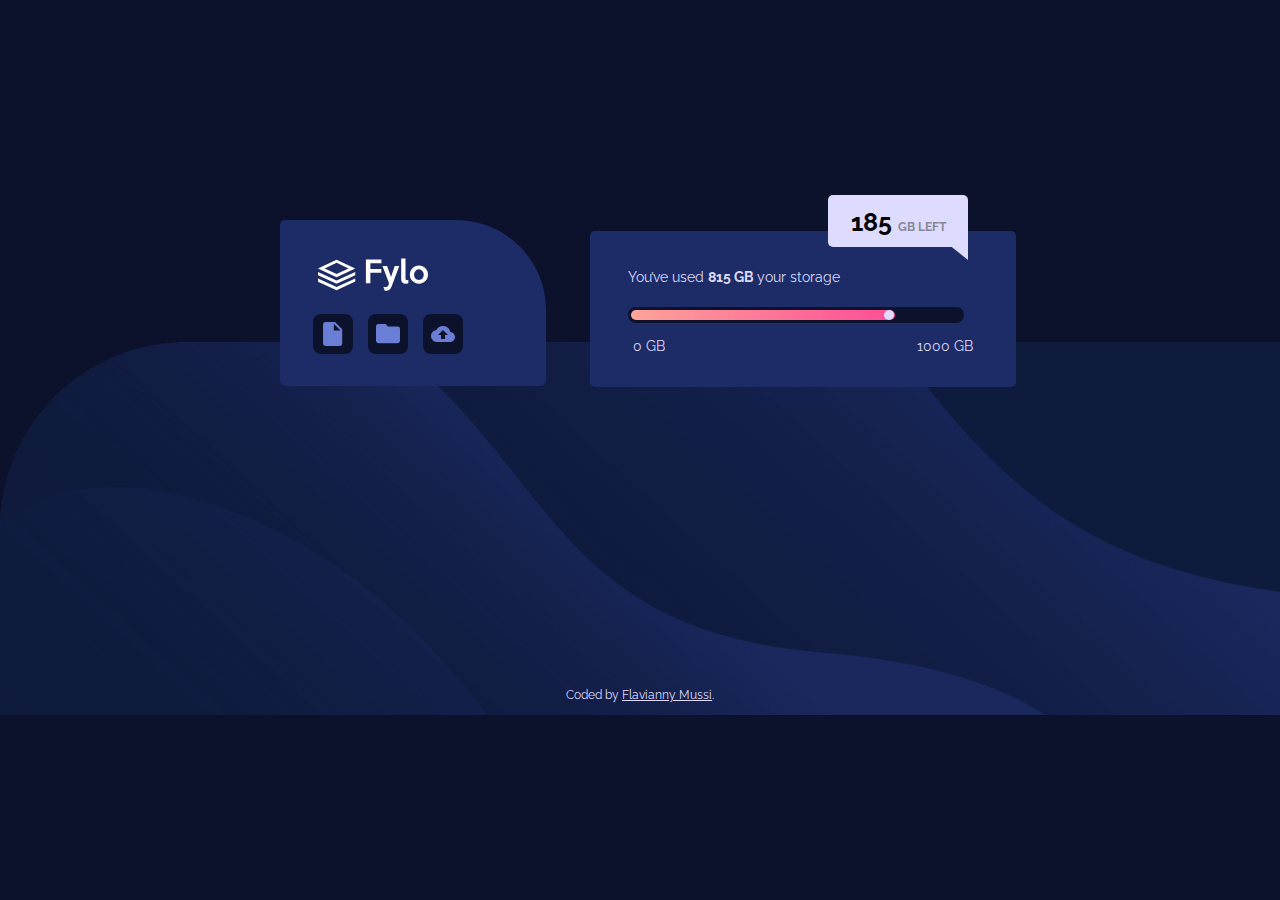
<file: data-storage-component/index.html>
<!DOCTYPE html>
<html lang="en">
  <head>
    <meta charset="UTF-8" />
    <meta name="viewport" content="width=device-width, initial-scale=1.0" />

    <link
      rel="icon"
      type="image/png"
      sizes="32x32"
      href="favicon-32x32.png"
    />
    <link rel="stylesheet" type="text/css" href="style.css" />
    <link
      href="https://fonts.googleapis.com/css2?family=Raleway:ital@1&display=swap"
      rel="stylesheet"
    />

    <title>Frontend Mentor | Fylo data storage component</title>
  </head>
  <body>
    <section class="container-logo">
      <div>
        <img class="logo" src="logo.svg" alt="logo"/>
      </div>
        <div class="icons">
          <a href="#" class="icon">
          <img
            src="icon-document.svg"
            alt="ícone de documento"
          />
        </a>
        <a href="#" class="icon">
          <img
            src="icon-folder.svg"
            alt="ícone de folder"
          />
        </a>
          <a href="#" class="icon">
          <img
            src="icon-upload.svg"
            alt="ícone de upload"
          />
        </a>  
        </div>
      </div>
    </section>
    <section class="container-armazenamento">
      <div>
      <p class="text-main">
        You’ve used <span> 815 GB </span> your storage
      </p>
    </div>
      <p class="free">
        185
        <span> GB LEFT </span>
      </p>
      <div class="termometro">
        <span></span>
      </div>
        <div class="legenda">
          <p>0 GB</p><p>1000 GB</p>
        </div>
    </section>
    <div>
      <img class="background" src="bg-desktop.png" alt="background" />
    </div>
        <footer class="attribution">
          Coded by
          <a target="_blank" href="https://flaviannymaciel.github.io/portfólio"
            >Flavianny Mussi</a
          >.
        </footer>
  </body>
</html>
</file>
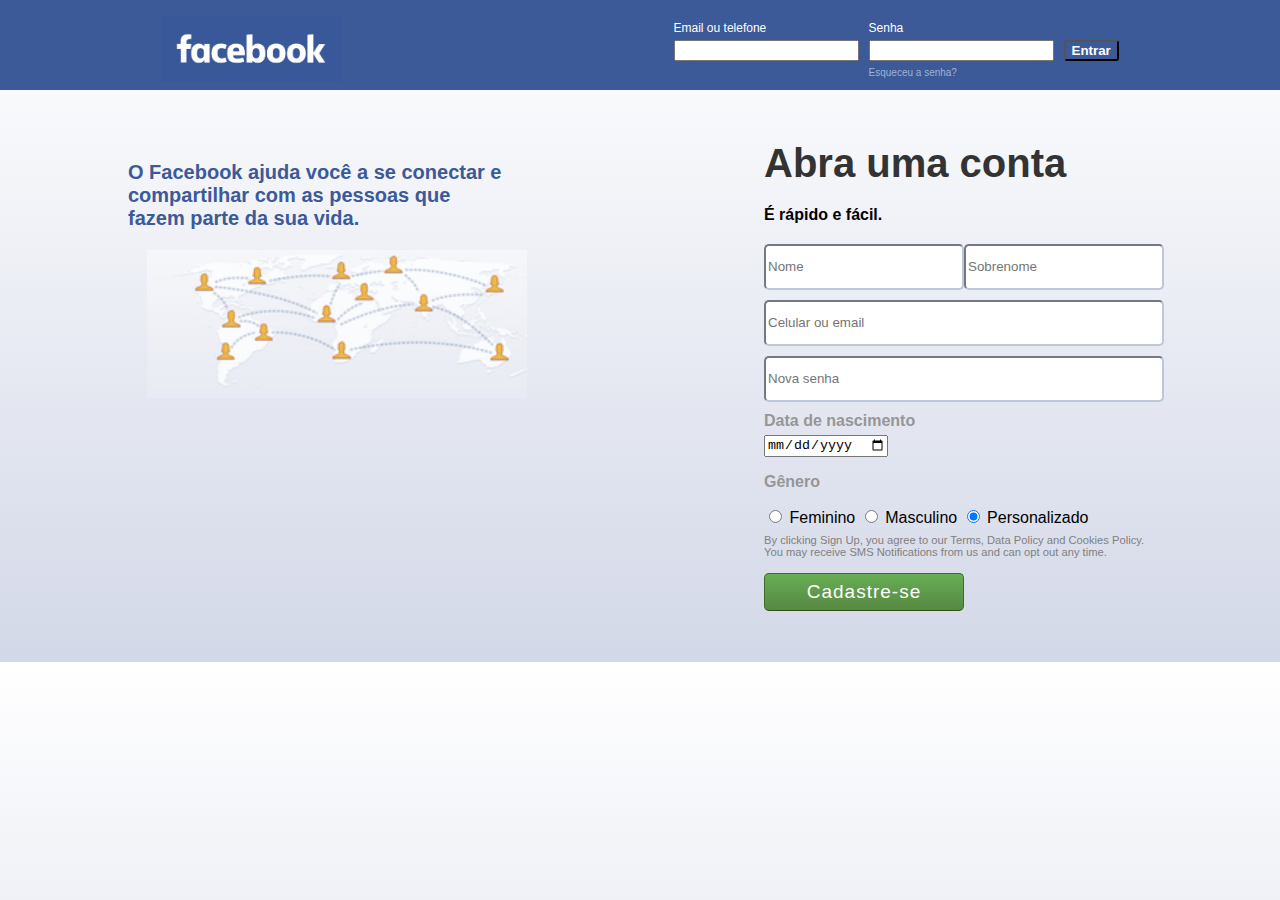
<file: facebook-page/index.html>
<!DOCTYPE html>
<html lang="en">
  <head>
    <meta charset="UTF-8" />
    <meta name="viewport" content="width=device-width, initial-scale=1.0" />
    <link rel="stylesheet" href="style.css" type="text/css" />
    <title>Facebook - Página Teste</title>
  </head>
  <body>
    <header class="top-bar">
      <section class="logEsq">
        <img
          class="facebook-logo"
          src="facebook-logo.png"
          alt="Logo Facebook"
        />
      </section>
      <section class="formDir">
            <div class="inputs">
              <label id="user-email-phone-label" for="user-email-phone">Email ou telefone</label>
              <input id="user-email-phone" type="text" required name="user-email-phone"/>
            <small class="gambi1"> alinhando na gambi</small>
          </div>
            <div class="inputs">
              <label id="user-password" for="user-password">Senha</label>
              <input type="password" id="user-password" required />
              <small class="esqueceuZe">Esqueceu a senha?</small>
            </div>
           <div class="inputs">
            <button id="button-login" class="buttontop" type="button">Entrar</button>
        </div>
        </section>
    </header>
    <div class="Ocontainer">
      <section class="lado-esquerdo">
        <p class="text-main"><strong>
          O Facebook ajuda você a se conectar e compartilhar com as pessoas que
          fazem parte da sua vida.</strong>
        </p>
        <img id="facebook-networking" src="networking.png" alt="networking" class="netwo" />
      </section>
      <section class="lado-direito">
        <h1 class="topR">Abra uma conta</h1>
        <h2 class="topR">É rápido e fácil.</h2>
        <div class="signIn">
      <div class="oneline">
          <input class="inputing" placeholder="Nome" type="text"/>
          <input class="inputing" placeholder="Sobrenome" type="text"/>
        </div>
        <div>
          <input class="inputing" placeholder="Celular ou email" type="text"/>
        </div>
        <div>
          <input class="inputing" placeholder="Nova senha" type="password"/>
        </div>
      </div>
        <div>
      <label class="mgZ" for="data">Data de nascimento</label>
          <input class="date" id="data" name="data" placeholder="dd/mm/aaaa" type="date"/>
      </div>
          <div>
            <p class="mgZ">Gênero</p>
          <label>
              <input name="genero" type="radio" value="Feminino" checked id="Feminino"/>
              <span>Feminino</span>
          <label>
              <input name="genero" type="radio" value="Masculino" id="Masculino"/>
              <span>Masculino</span>
          </label>
          <label>
              <input name="genero" type="radio" value="Personalizado" checked id="Personalizado"/>
              <span>Personalizado</span>
            </label>
          </div>
          <small class="vaiC">By clicking Sign Up, you agree to our Terms, Data Policy and Cookies Policy. You may receive SMS Notifications from us and can opt out any time.</small>
          <button class="btnCadas" id="facebook-register" type="button">Cadastre-se</button>
      </section>
    </div>
    <script src="script.js"></script>
  </body>
</html>
</file>
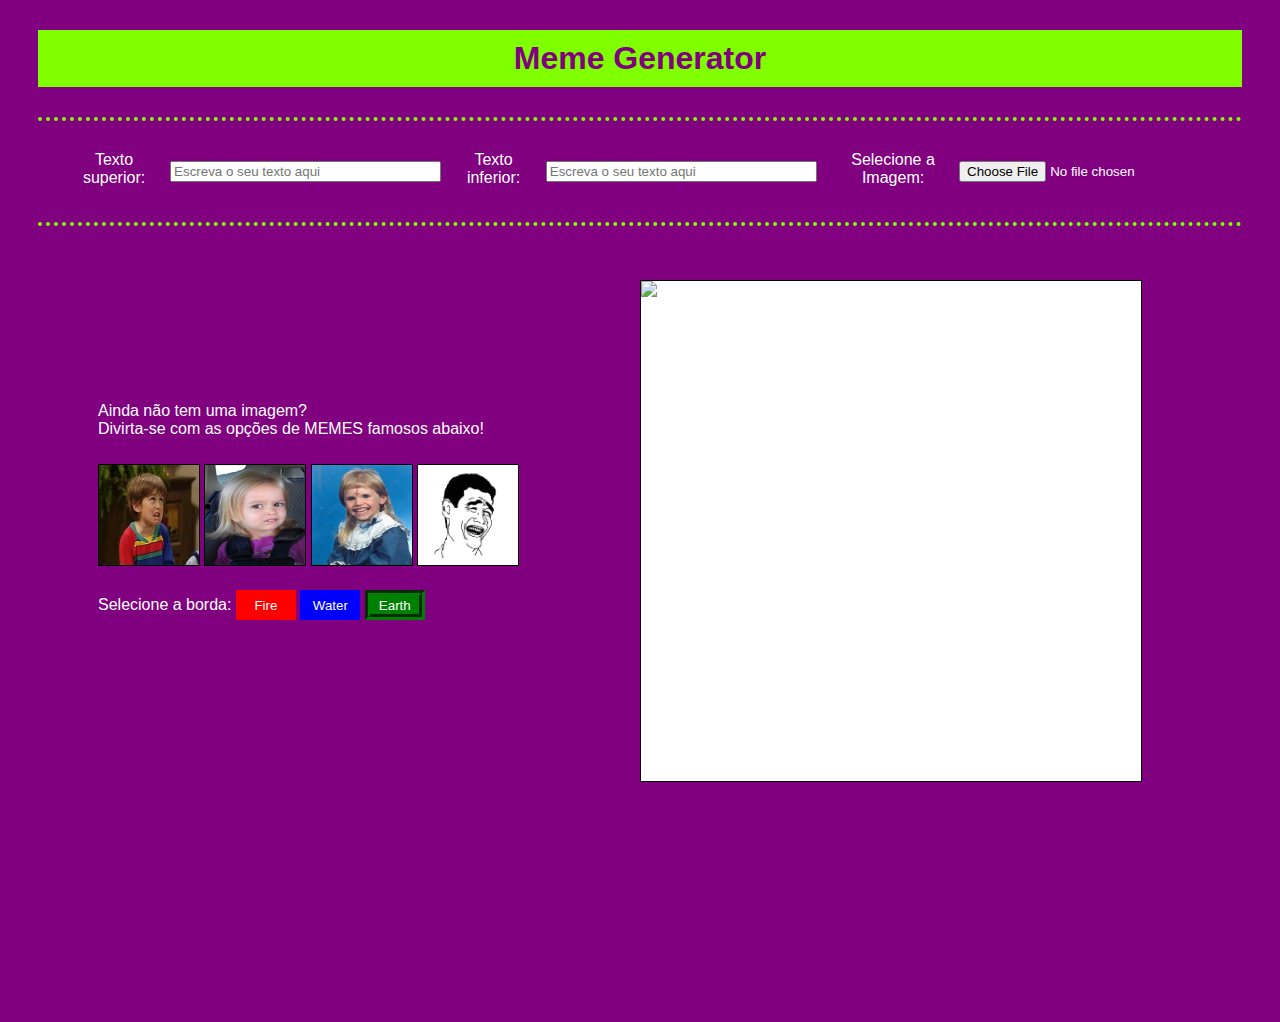
<file: meme-generator/index.html>
<!DOCTYPE html>
<html lang="pt-br">
  <head>
    <meta charset="UTF-8" />
    <meta name="viewport" content="width=device-width, initial-scale=1.0" />
    <title>Meme Generator</title>
    <link rel="stylesheet" type="text/css" href="style.css" />
  </head>
  <body>
    <h1>Meme Generator</h1>
    <form class="container">
      <label for="">Texto superior:</label>
      <input
        type="text"
        id="text-input-top"
        class="text-input-top"
        placeholder="Escreva o seu texto aqui"
        maxlength="30"
      />
      <label for="">Texto inferior:</label>
      <input
        type="text"
        id="text-input"
        class="text-input-bottom"
        placeholder="Escreva o seu texto aqui"
        maxlength="60"
      />
      <label for="">Selecione a Imagem:</label>
      <input type="file" id="meme-insert" class="meme-insert" />
    </form>
    <section class="famousMemes">
      <p>Ainda não tem uma imagem?<br> Divirta-se com as opções de MEMES famosos abaixo!</p>
      <img id="meme-1" class="pic" src="meme1.jpeg">
      <img id="meme-2" class="pic" src="meme2.png">
      <img id="meme-3" class="pic" src="meme3.png">
      <img id="meme-4" class="pic" src="meme4.png">
    </section>
    <section class="buttonSelect">
      <label>Selecione a borda: </label>
      <button id="fire" class="fireButton">Fire</button>
      <button id="water" class="waterButton">Water</button>
      <button id="earth" class="earthButton">Earth</button>
    </section>
    <section id="meme-image-container" class="meme-image-container">
      <img id="meme-image" class="meme-image" alt="meme image" />
      <div><p id="meme-text-top" class="meme-text-top"></p></div>
      <div><p id="meme-text" class="meme-text"></p></div>
    </section>

    <script src="script.js"></script>
  </body>
</html>
</file>
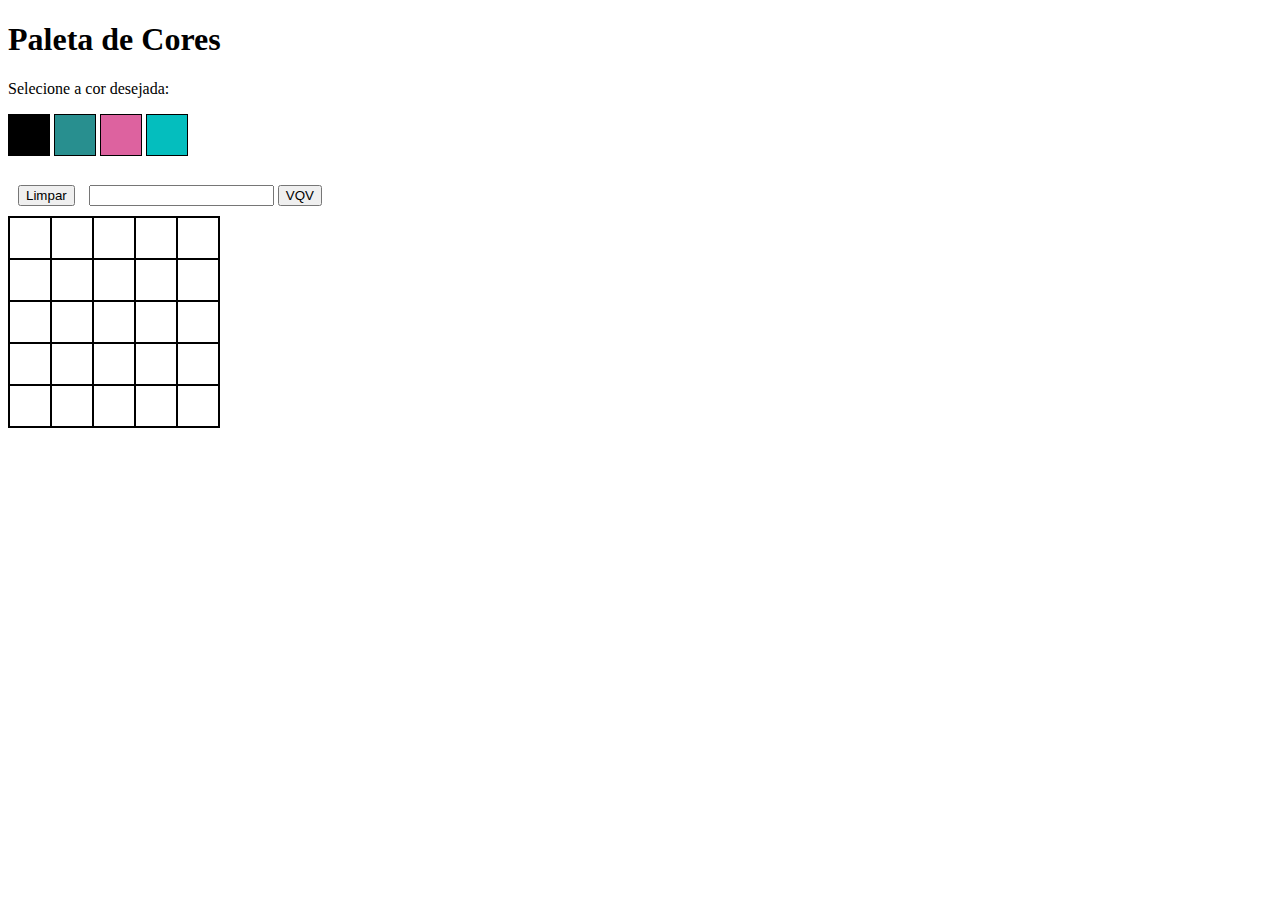
<file: pixel-art/index.html>
<!DOCTYPE html>
<html lang="en">
  <head>
    <meta charset="UTF-8" />
    <meta name="viewport" content="width=device-width, initial-scale=1.0" />
    <title>Paleta de Cores</title>
    <link rel="stylesheet" href="style.css" />
  </head>
  <body>
    <h1 id="title">Paleta de Cores</h1>
    <p>Selecione a cor desejada:</p>
    <section id="color-palette" class="color-palette">
      <div id='color1' class="color"></div>
      <div id='color2'class="color"></div>
      <div id='color3'class="color"></div>
      <div id='color4'class="color"></div>
    </section>

    <button id="clear-board" class="clearButton">Limpar</button>
    <input id="board-size" type="number" min="1"/>
    <button id="generate-board">VQV</button>
    <div id="pixel-board" class="pixel-board"></div>
    <script src="script.js"></script>
  </body>
</html>
</file>
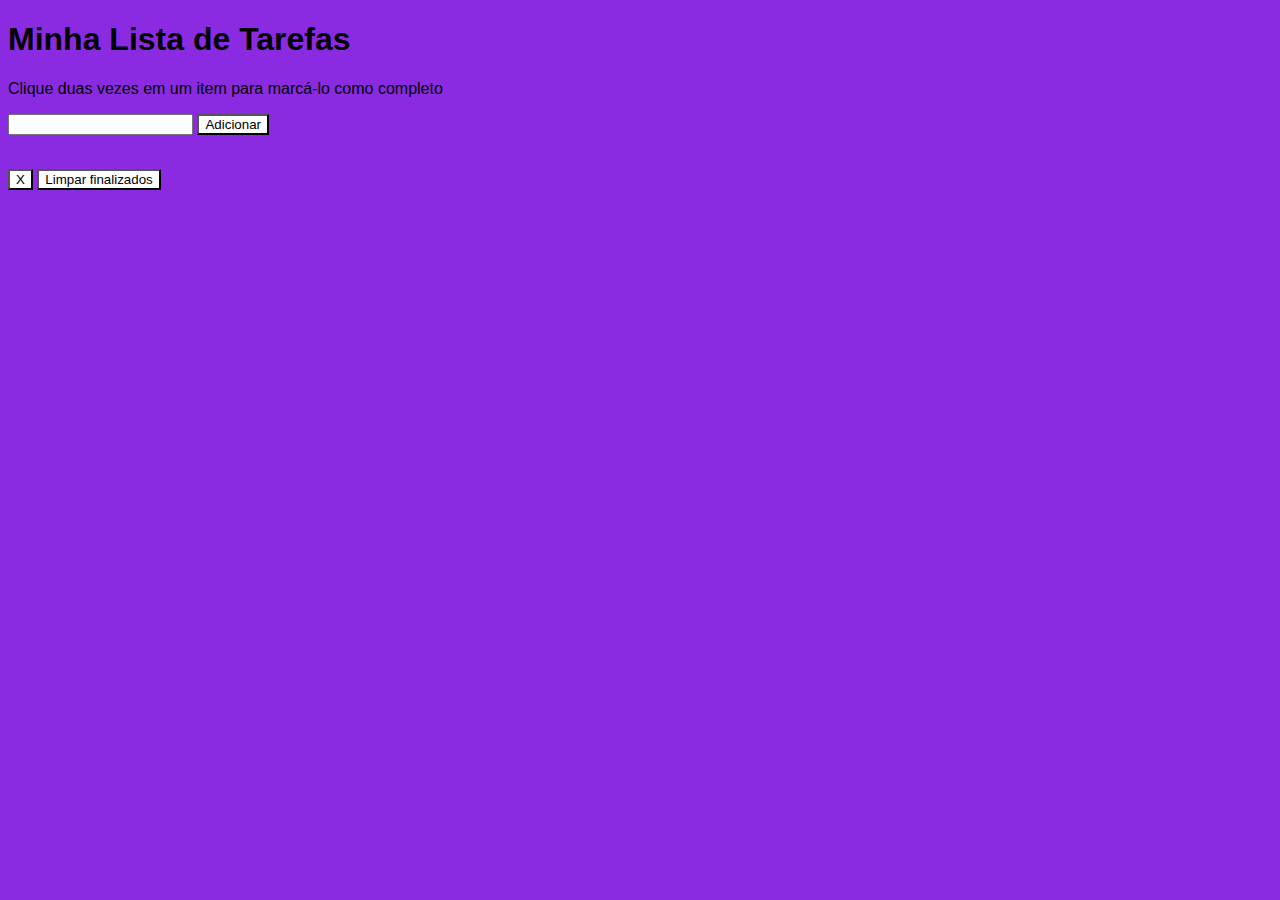
<file: todo-list/index.html>
<!DOCTYPE html>
<html lang="en">
  <head>
    <meta charset="UTF-8" />
    <meta name="viewport" content="width=device-width, initial-scale=1.0" />
    <link rel="stylesheet" href="style.css" />
    <title>Lista de Tarefas</title>
  </head>
  <body>
    <header>
      <h1>Minha Lista de Tarefas</h1>
      <p id="funcionamento">
        Clique duas vezes em um item para marcá-lo como completo
      </p>
    </header>
    <div>
      <input type="text" id="texto-tarefa" />
      <button type="submit" id="criar-tarefa">Adicionar</button>
    </div>
    <br />
    <div>
      <ol id="lista-tarefas" class="selected"></ol>
    </div>
    <div>
      <button id="apaga-tudo">X</button>
      <button id="remover-finalizados">Limpar finalizados</button>
    </div>
    <script src="script.js"></script>
  </body>
</html>
</file>
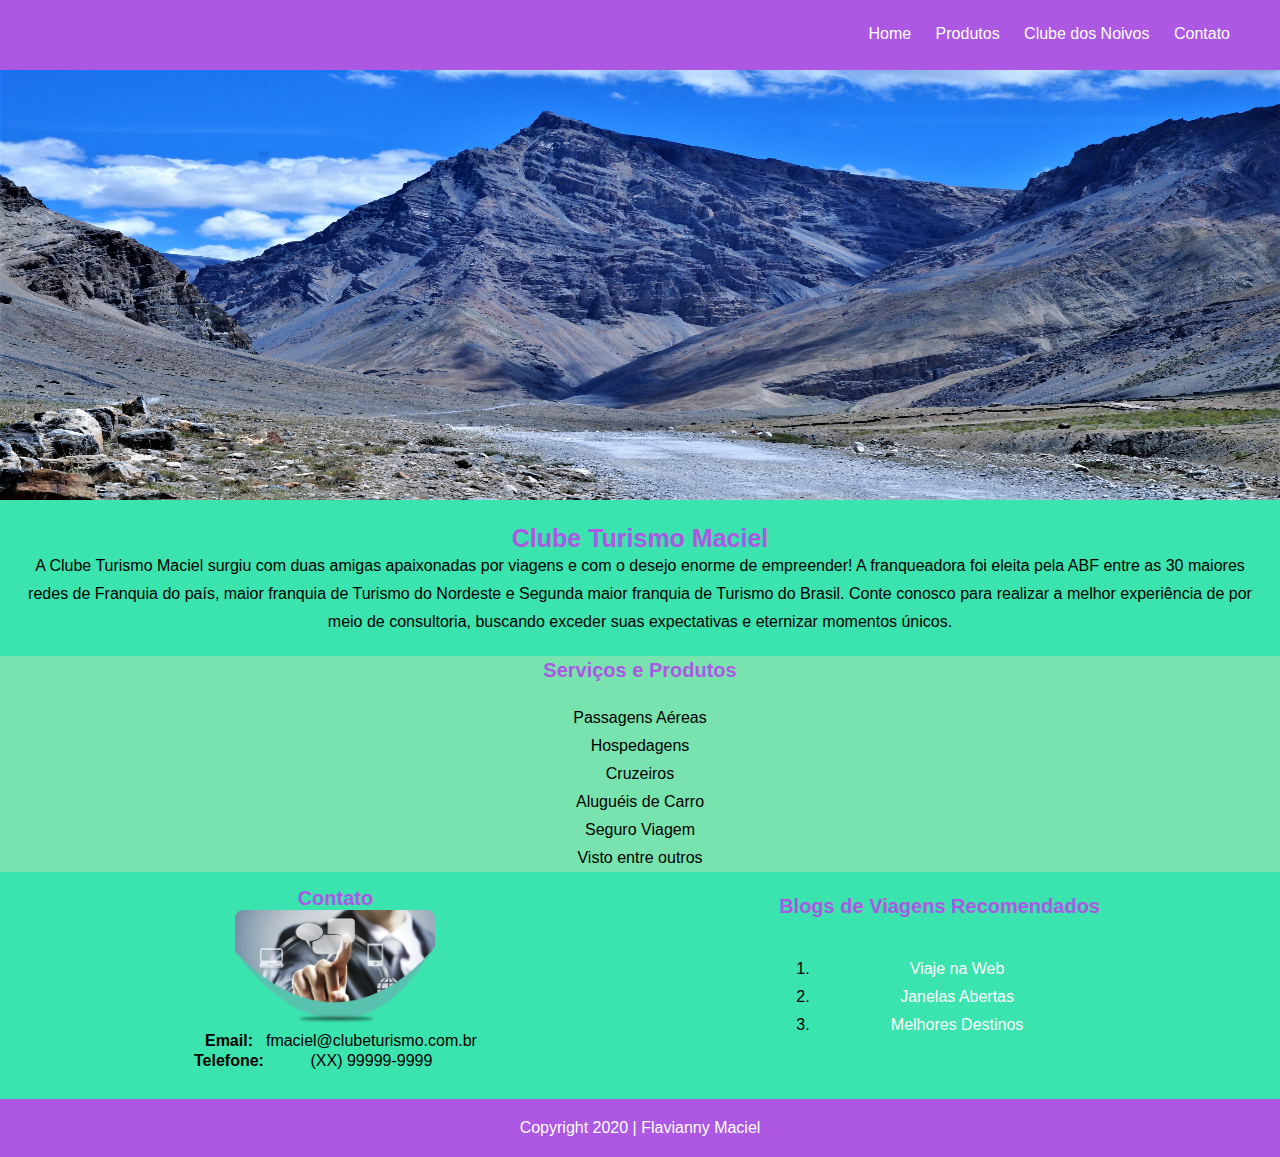
<file: turismo-page/index.html>
<!DOCTYPE html>
<html lang="pt-br">
  <head>
    <meta charset="UTF-8" />
    <meta name="viewport" content="width=device-width, initial-scale=1.0" />
    <title>Clube Turismo Maciel</title>
    <link rel="stylesheet" type="text/css" href="style.css" />
  </head>
  <body>
    <header id="cabecalho">
      <nav id="menu">
        <ul>
          <li><a href="#">Home</a></li>
          <li><a href="#produtos">Produtos</a></li>
          <li>
            <a href="http://www.clubedosnoivos.com/" target="_blank"
              >Clube dos Noivos</a
            >
          </li>
          <li><a href="#contato">Contato</a></li>
        </ul>
      </nav>
    </header>
    <section id="container-main">
      <img id="imagem" src="tema.jpg" alt="Foto-de-Montanhas" />
      <article class="text-main">
        <h1>Clube Turismo Maciel</h1>
        <p>
          A Clube Turismo Maciel surgiu com duas amigas apaixonadas por
          viagens e com o desejo enorme de empreender! A franqueadora foi eleita
          pela ABF entre as 30 maiores redes de Franquia do país, maior franquia
          de Turismo do Nordeste e Segunda maior franquia de Turismo do Brasil.
          Conte conosco para realizar a melhor experiência de por meio de consultoria, buscando exceder
          suas expectativas e eternizar momentos únicos.
        </p>
      </article>
    </section>
    <section class="container"id='produtos'>
      <h2>Serviços e Produtos</h2>
      <ul>
        <li>Passagens Aéreas</li>
        <li>Hospedagens</li>
        <li>Cruzeiros</li>
        <li>Aluguéis de Carro</li>
        <li>Seguro Viagem</li>
        <li>Visto entre outros</li>
      </ul>
    </section>
    <section>
    <div id="contato" class="lado-esquerdo">
      <h2>Contato</h2>
      <img src="contato2.png" alt="Rede de Contatos" width="200px">
      <table class="tabela">
        <thead>
          <tr>
            <th>Email:</th>
            <td>fmaciel@clubeturismo.com.br</td>
          </tr>
        </thead>
        <thead>
          <tr>
            <th>Telefone:</th>
            <td>(XX) 99999-9999</td>
          </tr>
        </thead>
      </table>
    </div>
      <aside class="lado-direito">
        <h3>Blogs de Viagens Recomendados</h3>
        <ol>
          <li><a href="http://www.viajenaweb.com.br" target="_blank">Viaje na Web</a></li>
          <li><a href="http://www.janelasabertas.com" target="_blank">Janelas Abertas</a></li>
          <li><a href="http://www.melhoresdestinos.com.br" target="_blank">Melhores Destinos</a></li>
        </ol>
      </aside>
    </section>
    <footer id="rodape" class="text-footer">
      <p>Copyright 2020 | Flavianny Maciel</p>
    </footer>
  </body>
</html>
</file>
<file: data-storage-component/style.css>
* {
  margin: 0;
  padding: 0;
}

body {
  background-color: hsl(229, 57%, 11%);
  font-family: 'Raleway', sans-serif;
  font-size: 14px;
}

.container-logo {
  width: 230px;
  height: 130px;
  background-color: hsl(228, 56%, 26%);
  border-radius: 5px 90px 5px 5px;
  position: relative;
  top: 220px;
  left: 280px;
  padding: 18px;
}

.logo {
  padding: 20px 20px;
  width: 110px;
}

.icons {
  display: flex;
  align-items: center;
  margin-left: 15px;
}

.icon {
  align-items: center;
  background-color: hsl(229, 57%, 11%);
  border-radius: 8px;
  display: flex;
  height: 40px;
  margin-right: 15px;
  justify-content: center;
  width: 40px;
}

.container-armazenamento {
  background-color: hsl(228, 56%, 26%);
  border-radius: 5px;
  height: 120px;
  left: 590px;
  padding: 18px;
  position: relative;
  top: 65px;
  width: 390px;
}

.background {
  width: 100%;
  position: relative;
  top: 20px;
  z-index: -1;
}

.text-main {
  color: hsl(243, 100%, 93%);
  padding: 20px;
}

.text-main span {
  font-weight: 700;
}

.free {
  background-color:hsl(243, 100%, 93%);
  border-radius: 5px;
  bottom: 110px;
  display: inline-block;
  font-size: 25px;
  font-weight: 700;
  height: 40px;
  left: 220px;
  padding-top: 12px;
  position: relative;
  text-align: center;
  width: 140px;
}

.free span {
  color: hsl(229, 7%, 55%); 
  font-size: 12px;
}

.free::after{
  content: "";
  width: 0;
  height: 0;
  border-top: 20px solid  hsl(243, 100%, 93%);
  border-left: 25px solid transparent;
  bottom: -13px;
  right: 0px;
  position: absolute;
}

.termometro {
  width: 330px;
  height: 10px;
  background-color: hsl(229, 57%, 11%);
  border-radius: 50px;
  position: relative;
  bottom: 50px;
  left: 20px;
  display: flex;
  align-items: center;
  padding: 3px;
}

.termometro span {
  background-image: linear-gradient(
    to right,
    hsl(6, 100%, 80%),
    hsl(335, 100%, 65%)
  );
  border-radius: 50px;
  height: 10px;
  width: 80%;
}

.termometro span::after {
  background: hsl(243, 100%, 93%);
  content: "";
  width: 10px;
  height: 10px;
  border-radius: 100%;
  position: absolute;
  right: 70px;
}

.legenda {
  display: flex;
  color:  hsl(243, 100%, 93%); 
  justify-content: space-between;
  padding: 0px 25px;
  position: relative;
  bottom: 35px;
}

.attribution {
  font-size: 12px;
  color:  hsl(243, 100%, 93%);
  text-align: center;
  position: relative;
  bottom: 10px;
}

.attribution a {
  color:  hsl(243, 100%, 93%);
}
</file>
<file: facebook-page/style.css>
body {
  background: linear-gradient(white, rgb(211, 216, 232));
  box-sizing: border-box;
  font-family: Helvetica, Arial, sans-serif;
  margin: 0;
  padding: 0;
}

.top-bar {
  align-items: center;
  background: rgb(60, 89, 152);
  color: white;
  display: flex;
  font-size: 12px;
  height: 80px;
  justify-content: space-around;
  margin: 0;
  padding-top: 10px;
}

.gambi1 {
  color: rgb(60, 89, 152);
}

.esqueceuZe {
  color: rgb(156, 180, 216);
}

.buttontop {
  background: rgb(60, 89, 152);
  border-radius: 3px;
  color: white;
  font-weight: 800;
}

.formDir {
  display: flex;
  flex-direction: row;
}

.inputs {
  display: flex;
  flex-direction: column;
  justify-content: center;
  line-height: 2em;
  padding-left: 10px;
}

.facebook-logo {
  margin-top: 0;
  width: 180px;
}

.text-main {
  color: rgb(60, 89, 152);
  font-size: 20px;
  font-weight: 800;
}

.netwo {
  margin-left: 5%;
  width: 380px;
}

.Ocontainer {
  align-content: center;
  display: flex;
  justify-content: space-around;
}

.lado-direito {
  display: flex;
  flex-direction: column;
  justify-content: center;
  padding: 4% 10%;
  width: 50%;
}

.lado-esquerdo {
  padding: 4% 10%;
  width: 50%;
}

.topR {
  margin: 0;
  margin-bottom: 20px;
  padding: 0;
}

h1 {
  color: rgb(51, 51, 51);
  font-size: 2.5em;
  font-weight: 700;
}

h2 {
  font-size: 1em;
}

.signIn {
  display: flex;
  flex-direction: column;
  text-align: center;
  width: 400px;
}

.oneline {
  display: flex;
  flex-direction: row;
  width: 100%;
}

.inputing {
  border-color: #bdc7d8;
  border-radius: 5px;
  line-height: 3em;
  margin-bottom: 10px;
  width: 98%;
}

.mgZ {
  color: rgb(150, 150, 150);
  font-family: Verdana, Tahoma, sans-serif;
  font-size: 16px;
  font-weight: 800;
}

.date {
  display: block;
  margin-top: 5px;
}

.vaiC {
  color: grey;
  font-size: 0.7em;
  padding-bottom: 15px;
  padding-top: 7px;
}

.btnCadas {
  background: linear-gradient(#67ae55, #578843);
  background-color: #69a74e;
  border: 1px solid;
  border-color: #3b6e22 #3b6e22 #2c5115;
  border-radius: 5px;
  color: white;
  font-size: 19px;
  letter-spacing: 1px;
  padding: 7px 40px;
  text-align: center;
  width: 200px;
}
</file>
<file: meme-generator/style.css>
body {
  background-color: purple;
  color: white;
  font-family: helvetica, sans-serif;
}

h1 {
  background-color: chartreuse;
  color: purple;
  margin: 30px;
  padding: 10px;
  text-align: center;
}

label {
  text-align: center;
}

.container {
  border-bottom: chartreuse 4px dotted;
  border-top: chartreuse 4px dotted;
  display: flex;
  margin: 10px 30px;
  padding: 30px;
}

.text-input-top , .text-input-bottom {
  margin: 10px;
  width: 300px;
}

.meme-insert {
  position: relative;
  top: 10px;
}

.meme-image-container {
  background-color: white;
  border: solid 1px black;
  bottom: 220px;
  height: 500px;
  margin: 20px 50%;
  position: relative;
  width: 500px;
}

.meme-text-top {
  bottom: 420px;
  color: white;
  font-size: 30px;
  font-weight: 700;
  left: 40px;
  position: absolute;
  text-align: center;
  text-shadow: 5px 5px 5px black;
  text-transform: uppercase;
  width: 400px;
  word-wrap: break-word;
}

.meme-text {
  color: white;
  font-size: 30px;
  font-weight: 700;
  left: 20px;
  position: absolute;
  text-align: center;
  text-shadow: 5px 5px 5px black;
  text-transform: uppercase;
  top: 350px;
  width: 450px;
  word-wrap: break-word;
}

.meme-image {
  height: 100%;
  width: 100%;
}

.famousMemes {
  left: 80px;
  padding: 10px;
  position: relative;
  top: 140px;
}

.pic {
  border: 1px solid black;
  height: 100px;
  margin-top: 10px;
  width: 100px;
}

.buttonSelect {
  left: 90px;
  position: relative;
  top: 140px;
}

.fireButton {
  background-color: red;
  border: 5px solid red;
  color: white;
  height: 30px;
  margin-top: 10px;
  width: 60px;
}

.waterButton {
  background-color: blue;
  border: 5px solid blue;
  color: white;
  height: 30px;
  margin-top: 10px;
  width: 60px;
}

.earthButton {
  background-color: green;
  border: 6px groove green;
  color: white;
  height: 30px;
  margin-top: 3px;
  width: 60px;
}
</file>
<file: pixel-art/style.css>
.color {
  border: solid 1px black;
  display: inline-block;
  height: 40px;
  margin-bottom: 20px;
  width: 40px;
}

.pixel {
  background-color: white;
  border: solid 1px black;
  display: inline-block;
  height: 40px;
  width: 40px;
}

.clearButton {
  margin: 5px 10px 10px;
}

.pixel-board {
  border: 1px solid black;
  display: table;
  flex-flow: wrap;
  line-height: 0;
}
</file>
<file: todo-list/style.css>
body {
  background-color: blueviolet;
  font-family: Arial, Helvetica, sans-serif;
}

.completed {
  text-decoration: line-through;
}

li {
  background-color: white;
  cursor: pointer;
}

button {
  background-color: white;
  color: black;
}

button:hover {
  background-color: chartreuse;
  color: black;
}

.selected {
  background-color: rgb(128 , 128 , 128);
}
</file>
<file: turismo-page/style.css>
body {
  font-family: sans-serif;
  background-color: rgb(59 , 227 , 174);
  color: black;
  z-index: 0;
}

* {
  padding: 0%;
  margin: 0%;
}

a {
  text-decoration: none;
}

a:link , a:visited {
  color: white;
}

a:hover {
  background-color: rgb(172 , 88 , 227);
  text-decoration: underline;
}

h1 {
  font-size: 25px;
  font-weight: 600;
  color: rgb(172 , 88 , 227);
}

h2 , h3 {
  font-size: 20px;
  color: rgb(172 , 88 , 227);
}

#cabecalho {
  background-color: rgb(172 , 88 , 227);
  position: fixed;
  z-index: 1;
  width: 100%;
  height: 70px;
}

#menu {
  position: absolute;
  right: 50px;
  top: 5px;
}

#menu li {
  display: inline-block;
  padding-inline-start: 20px;
}

#imagem {
  width: 100%;
  height: 500px;
}

.text-main {
  text-align: center;
  line-height: 28px;
  margin: 20px;
}

.container {
  background-color: rgb(120 , 227 , 174);
  line-height: 28px;
  text-align: center;
}

ul {
  list-style-type: none;
  margin-top: 20px;
}

ol {
  text-align: center;
  margin-top: 35px;
  margin-left: 35px;

}

.lado-esquerdo {
  float: left;
}

.lado-direito {
  float: right;
  line-height: 28px;
  margin: 40px 180px;
  position: relative;
  bottom: 20px;
}

#contato {
  min-height: 200px;
  margin-left: 15%;
  text-align: center;
  margin-top: 15px;
}

#rodape {
  text-align: center;
  padding: 20px;
  background-color: rgb(172 , 88 , 227);
  clear: both;
}

.text-footer {
  color: white;
}
</file>
